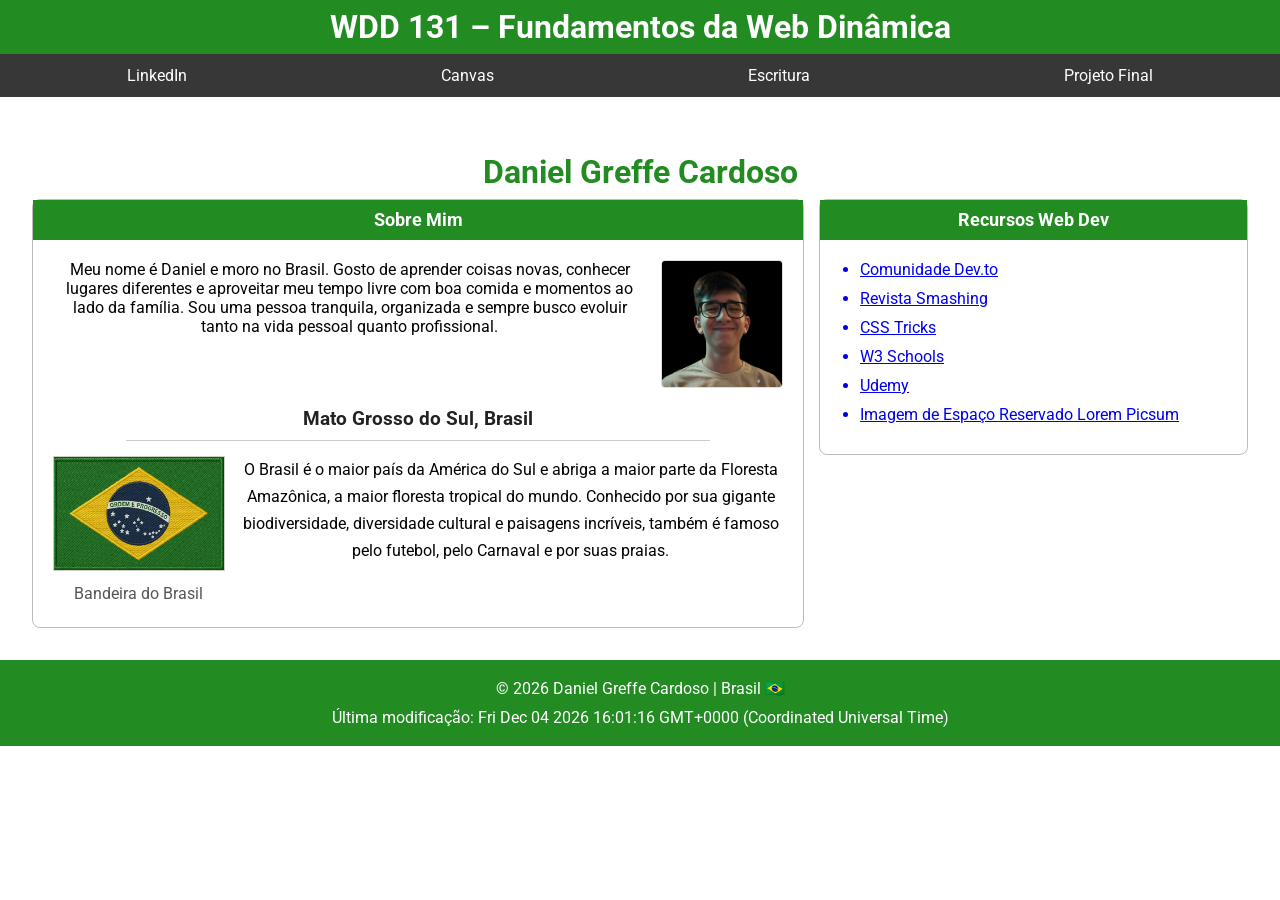
<file: index.html>
<!DOCTYPE html>
<html lang="pt-BR">

<head>
    <meta charset="UTF-8">
    <meta name="viewport" content="width=device-width, initial-scale=1.0">
    <title>WDD 131 – Fundamentos da Web Dinâmica - Daniel Greffe Cardoso</title>
    <meta name="description"content="WDD 131 – Fundamentos da Web Dinâmica - Daniel Greffe - Biografia - Minha História">
    <meta name="author" content="Daniel Greffe Cardoso">
    <link rel="stylesheet" href="estilos/base.css">
    <script src="scripts/obterdatas.js" defer></script>
    <link rel="preconnect" href="https://fonts.googleapis.com">
    <link rel="preconnect" href="https://fonts.gstatic.com" crossorigin>
    <link href="https://fonts.googleapis.com/css2?family=Roboto:ital,wght@0,100..900;1,100..900&display=swap"
        rel="stylesheet">
</head>

<body>
    <header>
        <h1 class="primeiro">WDD 131 – Fundamentos da Web Dinâmica</h1>
        <nav>
            <ul class="navigation">
                <li><a href="https://www.linkedin.com/in/daniel-greffe-mbs23">LinkedIn</a></li>
                <li><a href="https://byupw.instructure.com/">Canvas</a></li>
                <li><a
                        href="https://www.churchofjesuschrist.org/study/scriptures/bofm/ether/12?lang=por&id=p27#p27">Escritura</a>
                </li>
                <li><a href="#">Projeto Final</a></li>
            </ul>
        </nav>
    </header>
    <main>
        <h2 class="nome">Daniel Greffe Cardoso</h2>
        <div class="content-container">

            <section class="card sobre-mim">
                <h2>Sobre Mim</h2>
                <div class="card-body">
                    <div class="intro-section">
                        <p>Meu nome é Daniel e moro no Brasil. Gosto de aprender coisas novas, conhecer lugares
                            diferentes e aproveitar meu tempo livre com boa comida e momentos ao lado da família. Sou
                            uma pessoa tranquila, organizada e sempre busco evoluir tanto na vida pessoal
                            quanto profissional.</p>
                        <img src="imagens/minha-foto.jpg" alt="Foto de Mim" class="eu-img">
                    </div>

                    <h3>Mato Grosso do Sul, Brasil</h3>
                    <hr>

                    <div class="geo-section">
                        <div class="flag-container">
                            <img src="imagens/bandeira-do-brasil.jpg" alt="Bandeira do Brasil" class="flag-img">
                            <p class="caption">Bandeira do Brasil</p>
                        </div>
                        <p>O Brasil é o maior país da América do Sul e abriga a maior parte da Floresta Amazônica, a
                            maior floresta tropical do mundo. Conhecido por sua gigante biodiversidade, diversidade
                            cultural e paisagens incríveis, também é famoso pelo futebol, pelo Carnaval e por suas
                            praias.</p>
                    </div>
                </div>
            </section>

            <section class="card recursos">
                <h2>Recursos Web Dev</h2>
                <div class="card-body">
                    <ul>
                        <li><a href="#" target="_blank">Comunidade Dev.to</a></li>
                        <li><a href="#" target="_blank">Revista Smashing</a></li>
                        <li><a href="#" target="_blank">CSS Tricks</a></li>
                        <li><a href="#" target="_blank">W3 Schools</a></li>
                        <li><a href="#" target="_blank">Udemy</a></li>
                        <li><a href="#" target="_blank">Imagem de Espaço Reservado Lorem Picsum</a>
                        </li>
                    </ul>
                </div>
            </section>

        </div>
    </main>
    <footer>
        <p>&copy; <span id="anoatual"></span> Daniel Greffe Cardoso | Brasil &#x1F1E7;&#x1F1F7; </p>
        <p> Última modificação: <span id="ultimaModificacao"></span></p>
    </footer>
</body>

</html>
</file>
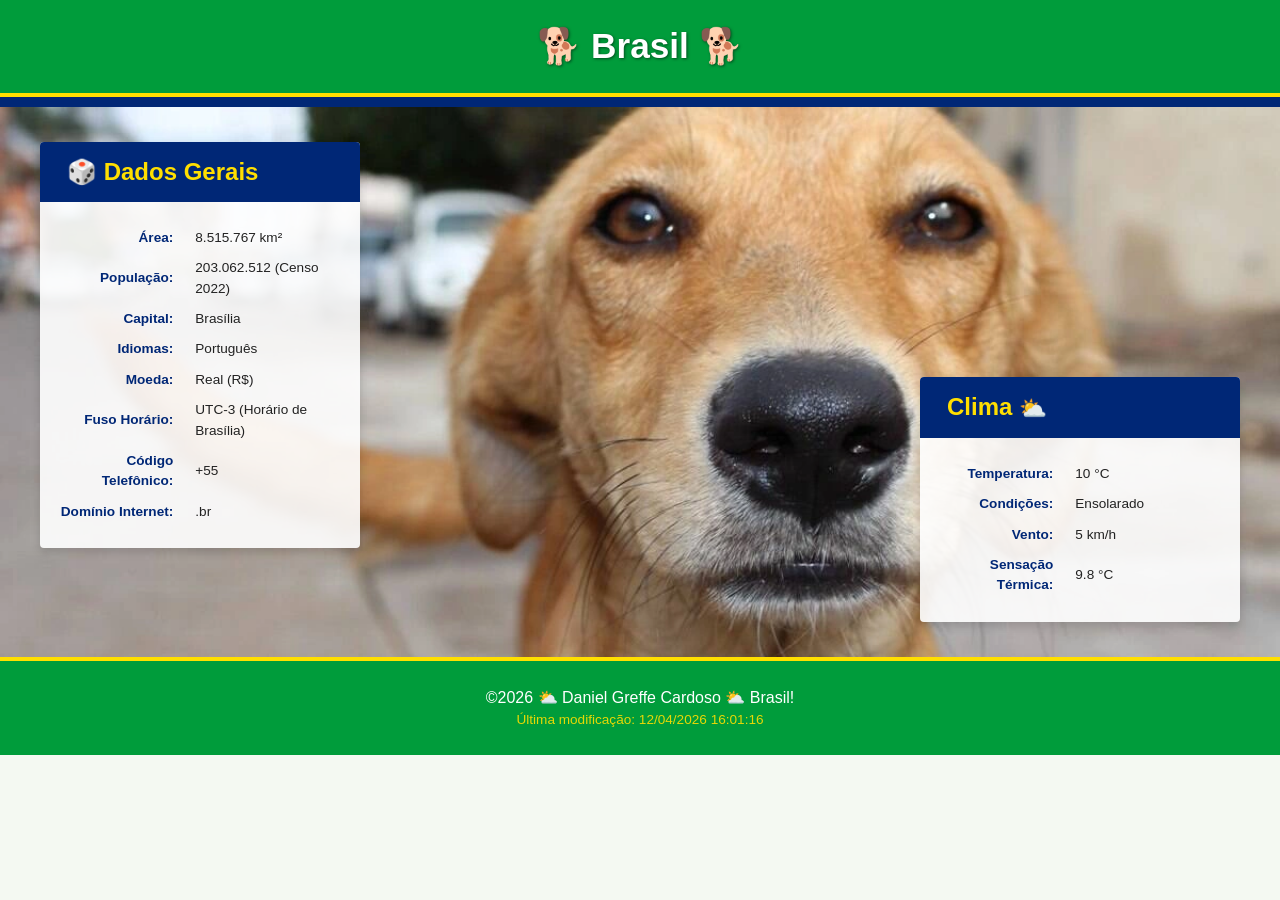
<file: local.html>
<!DOCTYPE html>
<html lang="pt-BR">
<head>
    <meta charset="UTF-8">
    <meta name="viewport" content="width=device-width, initial-scale=1.0">
    <title>Página do País - Brasil</title>
    <meta name="description" content="Página informativa sobre o Brasil, incluindo dados demográficos e informações de clima em tempo real.">
    <meta name="author" content="Daniel Greffe Cardoso">
    <link rel="stylesheet" href="estilos/local.css">
    <link rel="stylesheet" href="estilos/local-maior.css">
    <script src="scripts/local.js" defer></script>
</head>
<body>
    <header>
        <h1>🐕 Brasil 🐕</h1>
    </header>
    
    <div class="divisor"></div>

    <main>
        <section class="container-destaque">
            <picture class="imagem-destaque">
                <source srcset="imagens/caramelo-largo.webp" media="(min-width: 768px)">
                <img src="imagens/caramelo-alto.webp" alt="Vista do Brasil ou paisagem característica" width="640" height="360">
            </picture>

            <section class="card card-dados">
                <div class="caixa-titulo-card">
                    <h2> 🎲 Dados Gerais </h2>
                </div>
                <table class="tabela-info">
                    <tr>
                        <td class="rotulo">Área:</td>
                        <td>8.515.767 km²</td>
                    </tr>
                    <tr>
                        <td class="rotulo">População:</td>
                        <td>203.062.512 (Censo 2022)</td>
                    </tr>
                    <tr>
                        <td class="rotulo">Capital:</td>
                        <td>Brasília</td>
                    </tr>
                    <tr>
                        <td class="rotulo">Idiomas:</td>
                        <td>Português</td>
                    </tr>
                    <tr>
                        <td class="rotulo">Moeda:</td>
                        <td>Real (R$)</td>
                    </tr>
                    <tr>
                        <td class="rotulo">Fuso Horário:</td>
                        <td>UTC-3 (Horário de Brasília)</td>
                    </tr>
                    <tr>
                        <td class="rotulo">Código Telefônico:</td>
                        <td>+55</td>
                    </tr>
                    <tr>
                        <td class="rotulo">Domínio Internet:</td>
                        <td>.br</td>
                    </tr>
                </table>
            </section>

            <section class="card card-clima">
                <div class="caixa-titulo-card">
                    <h2 class="titulo-clima">Clima</h2>
                </div>
                
                <div class="icone-clima-mobile">
                    <svg xmlns="http://www.w3.org/2000/svg" viewBox="0 0 24 24" width="64" height="64">
                        <path fill="#FFA000" d="M12 6a3 3 0 1 1 0 6 3 3 0 0 1 0-6m0-2a5 5 0 1 0 0 10 5 5 0 0 0 0-10"/>
                        <path fill="#B0BEC5" d="M19.3 14.8C19 12.3 17 10.5 14.5 10.5c-1.2 0-2.3.4-3.2 1.2-.8-.7-1.9-1.2-3.1-1.2C5.9 10.5 4 12.3 3.7 14.8c-1 .3-1.7 1.2-1.7 2.3 0 1.4 1.1 2.4 2.5 2.4h14.9c1.4 0 2.5-1.1 2.5-2.4 0-1.1-.7-2-1.6-2.3"/>
                    </svg>
                </div>

                <table class="tabela-info">
                    <tr>
                        <td class="rotulo">Temperatura:</td>
                        <td><span id="temp">10</span> °C</td>
                    </tr>
                    <tr>
                        <td class="rotulo">Condições:</td>
                        <td>Ensolarado</td>
                    </tr>
                    <tr>
                        <td class="rotulo">Vento:</td>
                        <td><span id="vento">5</span> km/h</td>
                    </tr>
                    <tr>
                        <td class="rotulo">Sensação Térmica:</td>
                        <td><span id="sensacao-termica">N/A</span></td>
                    </tr>
                </table>
            </section>
        </section>
    </main>

    <footer>
        <p>&copy;<span id="ano-atual"></span> ⛅ Daniel Greffe Cardoso ⛅ Brasil!</p>
        <p class="ultima-modificacao">Última modificação: <span id="ultima-data-modificacao"></span></p>
    </footer>
</body>
</html>
</file>
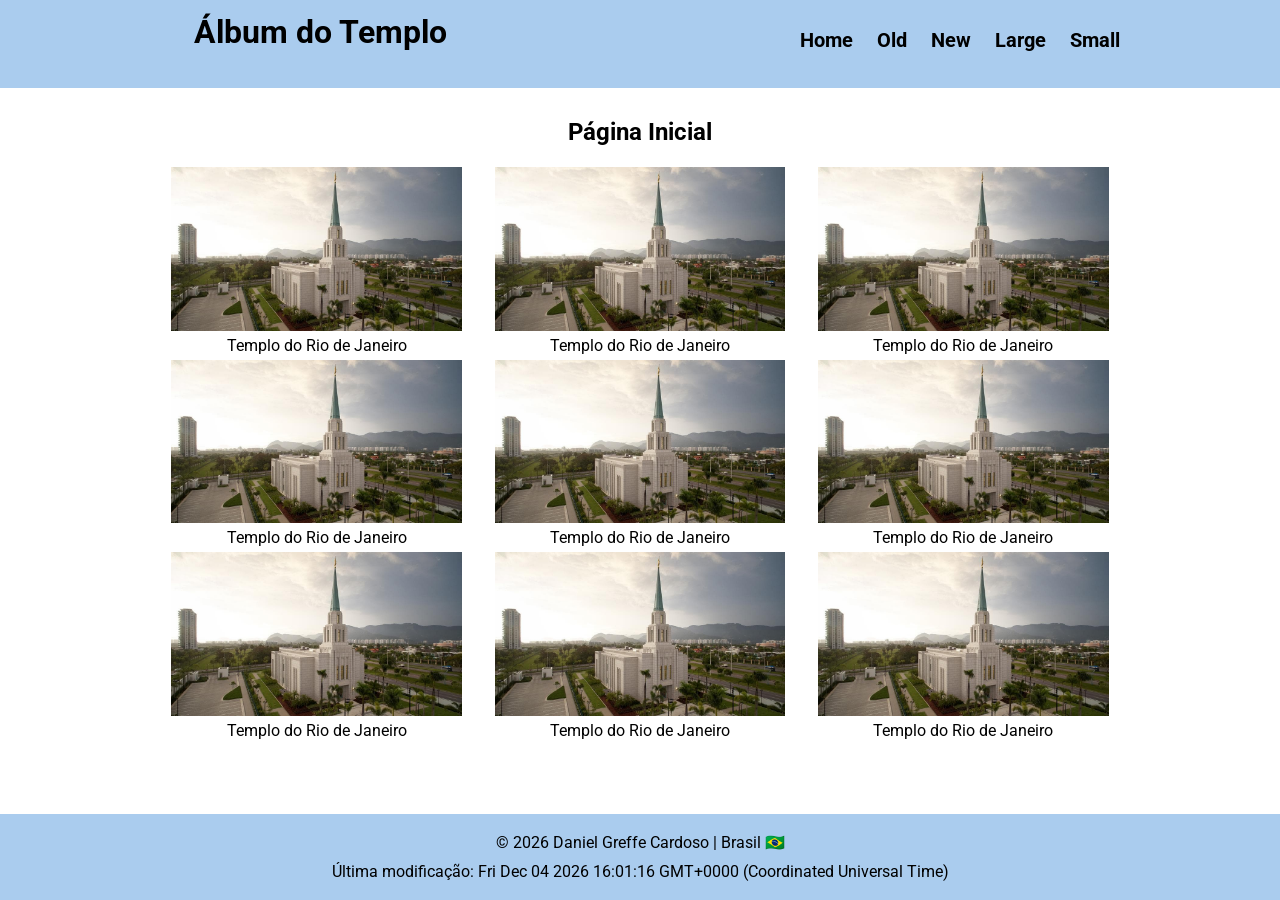
<file: templos.html>
<!DOCTYPE html>
<html lang="pt-BR">

<head>
    <meta charset="utf-8">
    <meta name="viewport" content="width=device-width, initial-scale=1.0">
    <title>WDD 131 Templos</title>
    <meta name="description" content="Página de exemplo da atividade de um belo álbum de templos.">
    <meta name="author" content="Daniel Greffe Cardoso">
    <link rel="preconnect" href="https://fonts.googleapis.com">
    <link rel="preconnect" href="https://fonts.gstatic.com" crossorigin>
    <link href="https://fonts.googleapis.com/css?family=Roboto&display-swap" rel="stylesheet">
    <link rel="stylesheet" href="estilos/templos.css">
    <link rel="stylesheet" href="estilos/templos-grande.css">
    <script src="scripts/templos.js" defer></script>

</head>

<body>
    <header>
        <div class="header-container">
            <div class="header-container-1">
            <h1 id="titulo">Álbum do Templo</h1>

            <a id="menu" href="#"></a>
            </div>
            <div class="header-container-2">
            <nav>
                <ul class="navigation">
                    <li><a href="#">Home</a></li>
                    <li><a href="#">Old</a></li>
                    <li><a href="#">New</a></li>
                    <li><a href="#">Large</a></li>
                    <li><a href="#">Small</a></li>
                </ul>
            </nav>
            </div>
        </div>
    </header>
    <main>
        <section class="section-1">
            <h2>Página Inicial</h2>
            <div class="alinhar">
                <figure>
                    <img src="imagens/templo.jpg" alt="Templo do Rio de Janeiro">
                    <figcaption>Templo do Rio de Janeiro</figcaption>
                </figure>
                <figure>
                    <img src="imagens/templo.jpg" alt="Templo do Rio de Janeiro">
                    <figcaption>Templo do Rio de Janeiro</figcaption>
                </figure>
                <figure>
                    <img src="imagens/templo.jpg" alt="Templo do Rio de Janeiro">
                    <figcaption>Templo do Rio de Janeiro</figcaption>
                </figure>
                <figure>
                    <img src="imagens/templo.jpg" alt="Templo do Rio de Janeiro">
                    <figcaption>Templo do Rio de Janeiro</figcaption>
                </figure>
                <figure>
                    <img src="imagens/templo.jpg" alt="Templo do Rio de Janeiro">
                    <figcaption>Templo do Rio de Janeiro</figcaption>
                </figure>
                <figure>
                    <img src="imagens/templo.jpg" alt="Templo do Rio de Janeiro">
                    <figcaption>Templo do Rio de Janeiro</figcaption>
                </figure>
                <figure>
                    <img src="imagens/templo.jpg" alt="Templo do Rio de Janeiro">
                    <figcaption>Templo do Rio de Janeiro</figcaption>
                </figure>
                <figure>
                    <img src="imagens/templo.jpg" alt="Templo do Rio de Janeiro">
                    <figcaption>Templo do Rio de Janeiro</figcaption>
                </figure>
                <figure>
                    <img src="imagens/templo.jpg" alt="Templo do Rio de Janeiro">
                    <figcaption>Templo do Rio de Janeiro</figcaption>
                </figure>
            </div>
        </section>
    </main>
    <footer>
        <p>&copy; <span id="anoatual"></span> Daniel Greffe Cardoso | Brasil &#x1F1E7;&#x1F1F7; </p>
        <p> Última modificação: <span id="ultimaModificacao"></span></p>
    </footer>
</body>

</html>
</file>
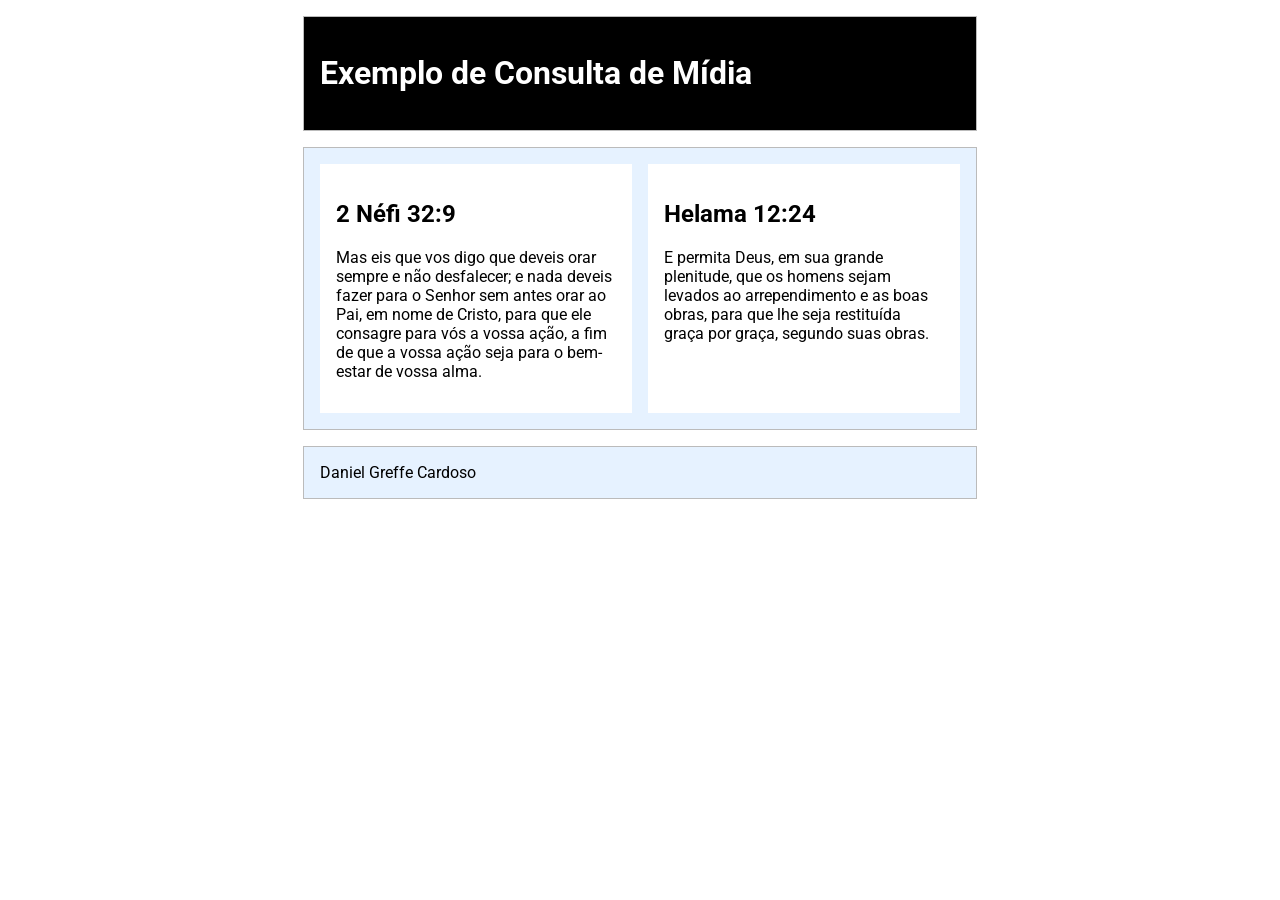
<file: semana02/consulta-de-midia.html>
<!DOCTYPE html>
<html lang="pt-BR">

<head>
    <meta charset="utf-8">
    <meta name="viewport" content="width=device-width, initial-scale=1.0">
    <title>WDD 131 Exemplo de Consulta de Mídia</title>
    <meta name="description" content="Página de exemplo da atividade de aprendizagem sobre consulta de mídia.">
    <meta name="author" content="Daniel Greffe Cardoso">
    <link rel="preconnect" href="https://fonts.googleapis.com">
    <link rel="preconnect" href="https://fonts.gstatic.com" crossorigin>
    <link href="https://fonts.googleapis.com/css?family=Roboto&display-swap" rel="stylesheet">
    <link rel="stylesheet" href="estilos/consulta-de-midia.css">
    <link rel="stylesheet" href="estilos/consulta-de-midia-grande.css">
</head>

<body>
    <header>
        <h1>Exemplo de Consulta de Mídia</h1>
    </header>
    <main>
        <section>
            <h2>2 Néfi 32:9</h2>
            <p>Mas eis que vos digo que deveis orar sempre e não desfalecer; e nada deveis fazer para o Senhor sem antes
                orar ao Pai, em nome de Cristo, para que ele consagre para vós a vossa ação, a fim de que a vossa ação
                seja para o bem-estar de vossa alma.</p>
        </section>
        <section>
            <h2>Helama 12:24</h2>
            <p>E permita Deus, em sua grande plenitude, que os homens sejam levados ao arrependimento e as boas obras,
                para que lhe seja restituída graça por graça, segundo suas obras.</p>
        </section>
    </main>
    <footer>
        Daniel Greffe Cardoso
    </footer>
</body>

</html>
</file>
<file: estilos/base.css>
* {
    margin: 0;
    padding: 0;
}

body {
    font-family: "Roboto", sans-serif;
}

h1 {
    text-align: center;
    padding: 0.5rem;
}

.nome{
    text-align: center;
    padding: 0.5rem;
    color: rgb(34, 139, 34);
    font-size: 2rem; 
}

h2{
    color: rgb(255, 255, 255);
}

.primeiro {
    background-color: rgb(34, 139, 34);
    color: rgb(255, 255, 255);
}

p {
    text-align: center;
}

nav {
    margin: 0 auto 2rem;
}

main {
    margin: 1rem;
    padding: 1rem;
}

header{
    background-color: rgb(34, 139, 34);
}

.navigation {
    list-style: none;
    display: flex;
    flex-wrap: wrap;
    background-color: rgb(55, 55, 55);
    align-items: center;
}

.navigation li {
    flex: 1 1 auto;
}

.navigation a {
    display: block;
    color: rgb(255, 255, 255);
    padding: 0.75rem;
    text-decoration: none;
    text-align: center;
}

.navigation a:hover {
    font-weight: 700;
    text-decoration: underline;
    text-decoration-color: rgb(34, 139, 34);
}

footer {
    background-color: rgb(34, 139, 34);
    padding: 0.9rem;
}

footer p {
    color: rgb(255, 255, 255);
    padding: 0.3rem;
}
footer span{
    color: rgb(255, 255, 255);
}

.content-container {
    display: grid;
    grid-template-columns: 1.8fr 1fr;
    gap: 15px;
    align-items: start;
}

.card {
    border: 1px solid rgb(188, 188, 188);
    border-radius: 8px;
    background-color: rgb(255, 255, 255);
}

.card h2 {
    background-color: rgb(34, 139, 34);
    color: rgb(255, 255, 255);
    text-align: center;
    padding: 10px;
    font-size: 1.1rem;
}

.card-body {
    padding: 20px;
}

.intro-section {
    display: flex;
    gap: 15px;
    margin-bottom: 20px;
    align-items: flex-start;
}

.eu-img {
    width: 120px;
    height: auto;
    border-radius: 4px;
    border: 1px solid rgb(221, 221, 221);
}

.sobre-mim h3 {
    text-align: center;
    margin-top: 12px;
    color: rgb(34, 34, 34);
}

hr {
    border: 0;
    border-top: 1px solid rgb(204, 204, 204);
    margin: 10px auto;
    width: 80%;
}

.geo-section {
    display: flex;
    gap: 15px;
    align-items: flex-start;
    margin-top: 15px;
}

.flag-container {
    text-align: center;
    min-width: 130px;
}

.flag-img {
    width: 100%;
    border: 1px solid rgb(204, 204, 204);
}

.caption {
    font-size: 0.75rem;
    color: rgb(85, 85, 85);
    margin-top: 5px;
}

.geo-section p {
    font-size: 1rem;
    line-height: 1.7;
}

.recursos ul {
    list-style-type: disc;
    padding-left: 20px;
    color: #0000ee;

}

.recursos li {
    margin-bottom: 10px;
}

.recursos a {
    color: #0000ee;
    text-decoration: underline;
}
</file>
<file: estilos/local.css>
:root {
    --verde-brasil: #009c3b;       
    --amarelo-brasil: #ffdf00;    
    --azul-brasil: #002776;       
    --branco: #FFFFFF;
    --texto-escuro: #222222;
    --fundo-claro: #f4f9f2;   
    --sombra-card: 0 4px 10px rgba(0, 0, 0, 0.15);
    --fonte-principal: 'Segoe UI', Tahoma, Geneva, Verdana, sans-serif;
}

* {
    margin: 0;
    padding: 0;
    box-sizing: border-box;
}

body {
    font-family: var(--fonte-principal);
    background-color: var(--fundo-claro);
    color: var(--texto-escuro);
    line-height: 1.5;
    display: flex;
    flex-direction: column;
    align-items: center;
}

header {
    background-color: var(--verde-brasil);
    border-bottom: 4px solid var(--amarelo-brasil);
    width: 100%;
    padding: 20px;
    text-align: center;
}

header h1 {
    color: var(--branco);
    font-size: 2.2rem;
    font-weight: 600;
    text-shadow: 1px 1px 3px rgba(0, 0, 0, 0.5); 
}

.divisor {
    background-color: var(--azul-brasil);
    height: 10px;
    width: 100%;
}

main {
    width: 100%;
    background-color: var(--branco);
}

.container-destaque {
    display: flex;
    flex-direction: column;
}

.imagem-destaque img {
    width: 100%;
    height: auto;
    display: block;
    object-fit: cover;
}

.card {
    background-color: var(--branco);
    padding: 25px;
    width: 100%;
    border-bottom: 1px solid #ddd;
}

.caixa-titulo-card h2 {
    font-size: 1.7rem;
    text-align: center;
    margin-bottom: 15px;
    color: var(--azul-brasil);
}

.icone-clima-mobile {
    display: flex;
    justify-content: center;
    margin-bottom: 15px;
}

.tabela-info {
    width: 100%;
    max-width: 400px;
    margin: 0 auto;
}

.tabela-info td {
    padding: 6px 12px;
    font-size: 0.95rem;
}

.tabela-info td.rotulo {
    font-weight: bold;
    text-align: right;
    width: 52%;
    color: var(--azul-brasil);
}

footer {
    background-color: var(--verde-brasil);
    border-top: 4px solid var(--amarelo-brasil);
    color: var(--branco);
    width: 100%;
    padding: 25px 15px;
    text-align: center;
    font-size: 1rem;
}

.ultima-modificacao {
    font-size: 0.85rem;
    opacity: 0.9;
    color: var(--amarelo-brasil);
}
</file>
<file: estilos/local-maior.css>
@media (min-width: 768px) {
    .container-destaque {
        position: relative;
        display: grid;
        grid-template-columns: 1fr;
    }

    .imagem-destaque img {
        height: 550px;
        width: 100%;
    }

    .card {
        position: absolute;
        background-color: rgba(255, 255, 255, 0.9);
        border: none;
        box-shadow: var(--sombra-card);
        border-radius: 4px;
        width: 320px;
        padding: 0 0 20px 0;
        overflow: hidden;
    }

    .card-dados {
        top: 35px;
        left: 40px;
    }

    .card-clima {
        bottom: 35px;
        right: 40px;
    }

    .caixa-titulo-card {
        background-color: var(--azul-brasil);
        padding: 12px;
        margin-bottom: 20px;
        
    }

    .caixa-titulo-card h2 {
        color: var(--amarelo-brasil); 
        margin-bottom: 0;
        text-align: left;
        font-size: 1.5rem;
        padding-left: 15px;
    }

    .tabela-info {
        max-width: 100%;
    }

    .tabela-info td {
        font-size: 0.85rem;
        padding: 4px 10px;
    }

    .tabela-info td.rotulo {
        width: 45%;
        color: var(--azul-brasil);
    }

    .icone-clima-mobile {
        display: none;
    }

    .titulo-clima::after {
        content: " ⛅";
        font-size: 1.4rem;
        vertical-align: middle;
    }
}
</file>
<file: estilos/templos.css>
* {
    margin: 0;
    padding: 0;
    box-sizing: border-box;
}

body {
    font-family: Roboto, sans-serif;
}

h1 {
    text-align: center;
    grid-area: h1;
}

h2 {
    text-align: center;
    padding-bottom: 1rem;
}

#menu::before {
    content: "≡";
    align-self: center;
}

header {
    background-color: rgb(170, 204, 238);
}

.header-container-1 {
    display: flex;
    flex-direction: row;
    align-items: center;
    justify-content: space-evenly;
    width: 100%;
}

#menu {
    font-size: 3rem;
    font-weight: 700;
    text-decoration: none;
    padding: 0.5rem 0.75rem;
    background-color: rgb(170, 204, 238);
    color: rgb(0, 0, 0);
    display: flex;
    width: 100%;
    justify-content: center;
}

.header-container-2 {
    padding-top: 1rem;
    align-items: normal;
    flex-direction: row;
    justify-content: space-evenly;
    width: 100%;
    display: flex;
}

nav {
    background-color: rgb(170, 204, 238);
    display: flex;
}

nav ul li {
    white-space: nowrap;
    display: inline;
}

.navigation {
    list-style: none;
    margin: 0 auto;
    max-width: 760px;
}

.navigation li {
    display: none;
}

.navigation a {
    display: block;
    padding: 0.75rem;
    text-align: left;
    text-decoration: none;
    color: rgb(0, 0, 0);
    font-weight: 700;
    transition: 0.5s;
    font-size: clamp(1.25rem, 2vmin, 1.5rem);
}

.navigation a:hover,
navigation a:active {
    color: rgb(255, 255, 255);
    background-color: rgb(0, 0, 0);
}

.show li {
    display: block;
}

#menu.show::before {
    content: "X";
    text-align: center;
}

.section-1 {
    padding: 40px;
    margin: 0 0 20px 0;
}

.alinhar {
    display: grid;
    grid-template-columns: repeat(auto-fit, minmax(280px, 1fr));
}

figure {
    display: flex;
    flex-direction: column;
    text-align: center;
    align-items: center;
}

figure img {
    width: 90%;
}

footer {
    background-color: rgb(170, 204, 238);
    padding: 0.9rem;
    text-align: center;
}

footer p {
    color: rgb(0, 0, 0);
    padding: 0.3rem;
}

footer span {
    color: rgb(0, 0, 0);
}
</file>
<file: estilos/templos-grande.css>
@media only screen and (min-width: 40em) {

    body {
        font-family: Roboto, sans-serif;
        display: flex;
        flex-direction: column;
        min-height: 100vh;
        margin: 0;
    }

    header{
        padding-bottom: 1.5rem;
        align-items: center;
    }

    main {
        flex: 1;
        max-width: 90%;
        margin: 0 auto;
    }

    .navigation {
        display: flex;
        flex-wrap: nowrap;
        align-items: center;

    }

    .navigation li {
        display: block;
        flex: 1 1 100%;
    }

    .navigation a {
        text-align: center;    }

    #menu {
        display: none;
    }

    .header-container {
        display: flex;
        flex-direction: row;
        align-items: center;
        justify-content: space-evenly;
        width: 100%;
    }

    .section-1{
        padding: 30px;
        margin: 0 0 20px 0;
    }

    .alinhar {
        display: grid;
        grid-template-columns: repeat(auto-fit, minmax(300px, 1fr));
    }

    figure {
        display: flex;
        flex-direction: column;
        text-align: center;
        align-items: center;
    }

    figure img {
        width: 90%;
        margin: 5px;
    }
}
</file>
<file: semana02/estilos/consulta-de-midia.css>
body {
    font-family: 'Roboto', sans-serif;
}

header,
main,
footer {
    max-width: 640px;
    margin: 1rem auto;
    border: 1px solid rgb(187, 187, 187);
    padding: 1rem;
    background-color: rgb(230, 242, 255);
}

main {
    display: grid;
    grid-template-columns: 1fr;
    grid-gap: 1rem;
}

section {
    padding: 1rem;
    background-color: rgb(255, 255, 255);
}
</file>
<file: semana02/estilos/consulta-de-midia-grande.css>
@media screen and (min-width: 500px) {
     main {
         grid-template-columns: 1fr 1fr;
     }
     header{
        background-color: rgb(0, 0, 0);
        color: rgb(255, 255, 255)
     }
 }
</file>
